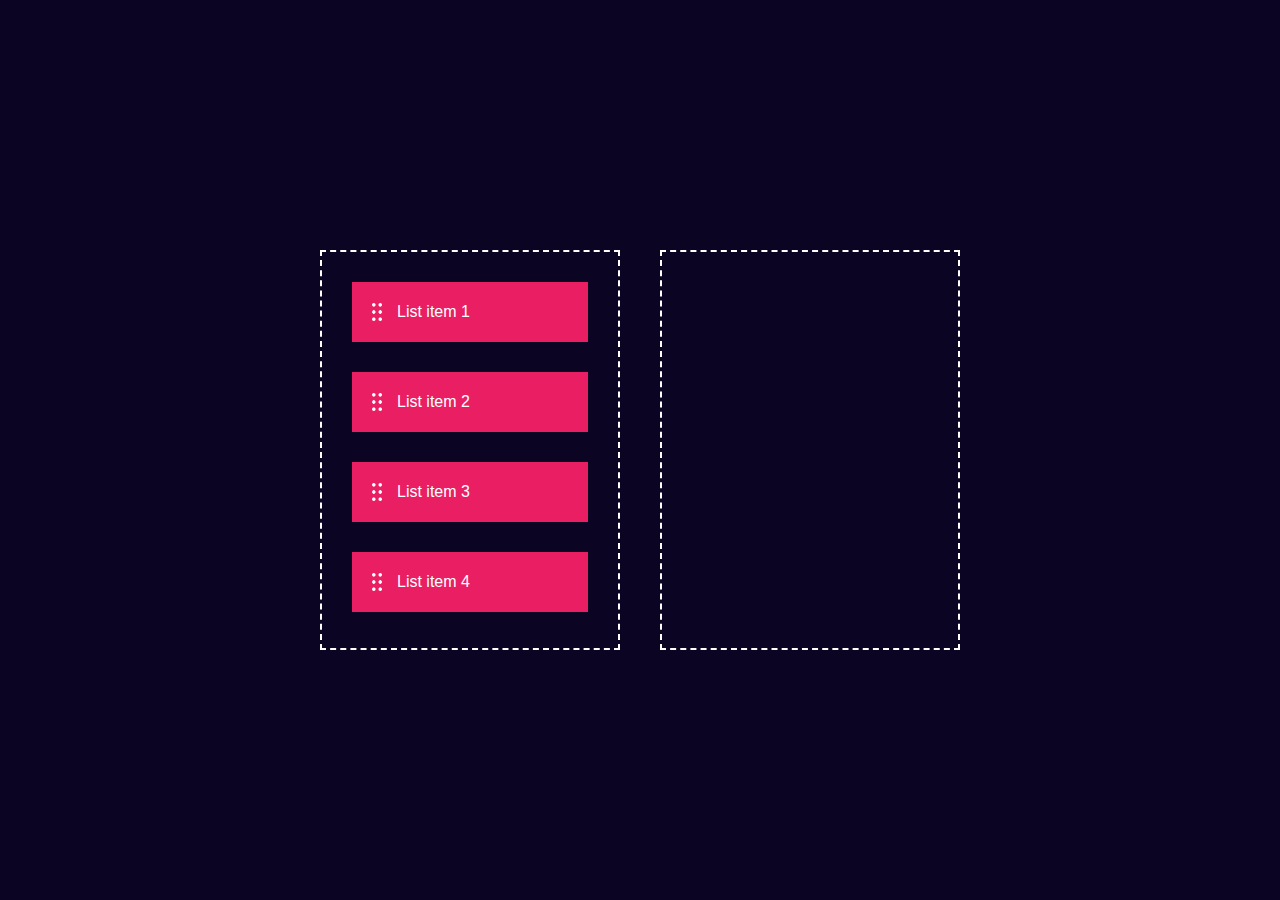
<file: index.html>
<!DOCTYPE html>
<html lang="en">
  <head>
    <meta charset="UTF-8" />
    <meta name="viewport" content="width=device-width, initial-scale=1.0" />
    <title>Drag and adrop features</title>
    <link rel="stylesheet" href="styles.css" />
  </head>
  <body>
    <div class="container">
      <div id="left">
        <div class="list" draggable="true">
          <img src="icon.png" />List item 1
        </div>
        <div class="list" draggable="true">
          <img src="icon.png" />List item 2
        </div>
        <div class="list" draggable="true">
          <img src="icon.png" />List item 3
        </div>
        <div class="list" draggable="true">
          <img src="icon.png" />List item 4
        </div>
      </div>
      <div id="right"></div>
    </div>
    <script>
        let lists = document.getElementsByClassName("list"); // Correct usage of getElementsByClassName
        let rightBox = document.getElementById("right"); // Right box element
        let leftBox = document.getElementById("left"); // Left box element
        
        for (let list of lists) { // Iterate over the elements correctly
          list.addEventListener("dragstart", function (e) {
            let selected = e.target; // Store the dragged element
            
            // Allow dropping into the right box
            rightBox.addEventListener("dragover", function (e) {
              e.preventDefault();
            });
        
            rightBox.addEventListener("drop", function (e) {
              rightBox.appendChild(selected);
              selected = null;
            });
            
            // Allow dropping into the left box (fixed typo here)
            leftBox.addEventListener("dragover", function (e) {
              e.preventDefault();
            });
        
            leftBox.addEventListener("drop", function (e) {
              leftBox.appendChild(selected);
              selected = null;
            });
          })
        }
      </script>
            
  </body>
</html>
</file>
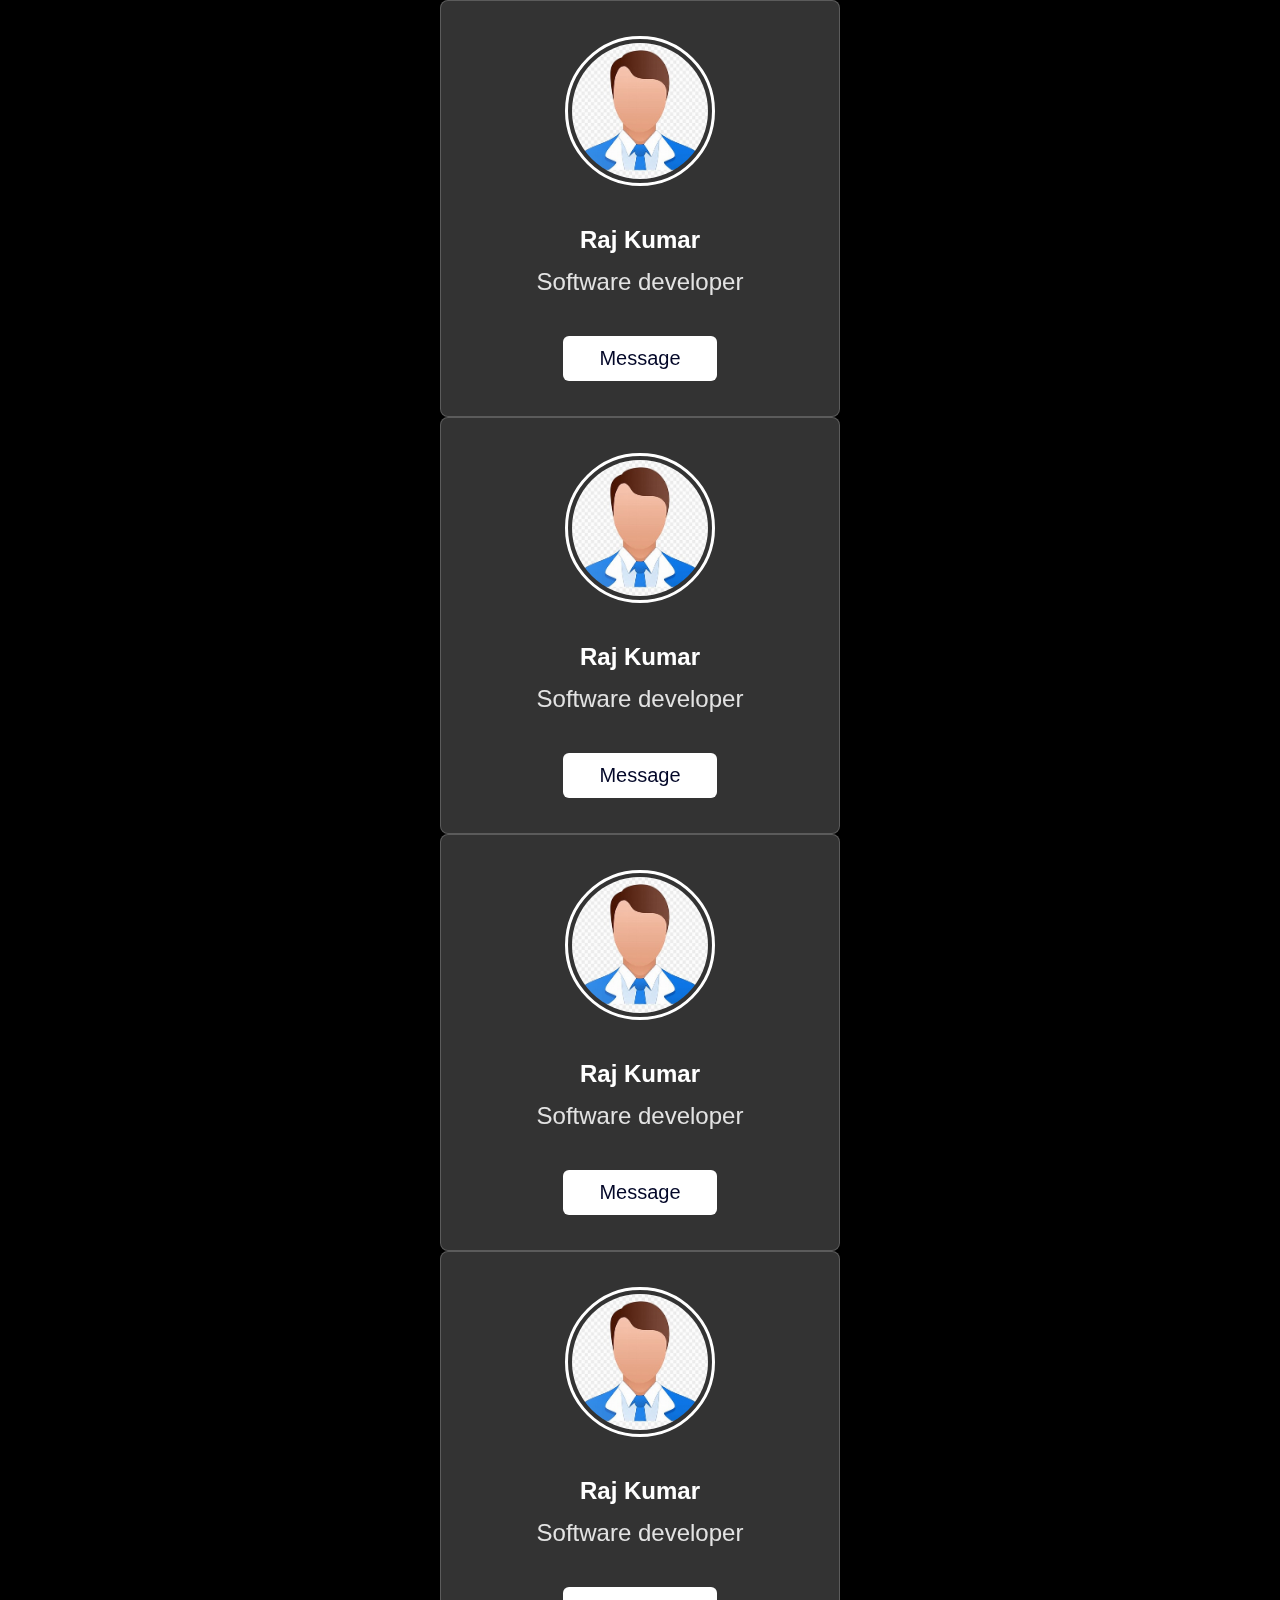
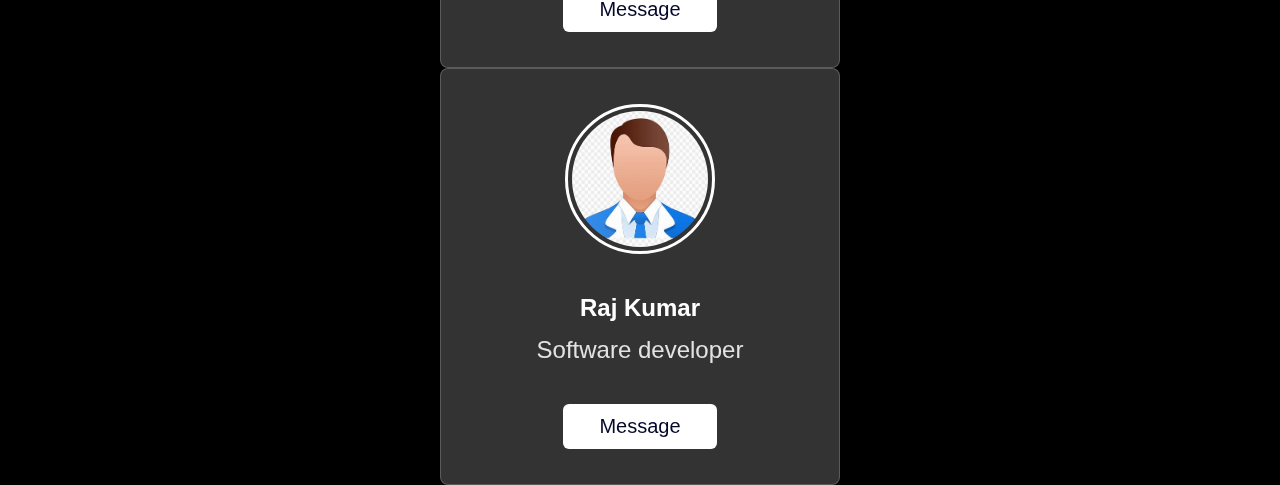
<file: Card-Slider/index.html>
<!DOCTYPE html>
<html lang="en">
<head>
    <meta charset="UTF-8">
    <meta name="viewport" content="width=device-width, initial-scale=1.0">
    <title>Card Slider</title>
    <link rel="stylesheet" href="styles.css">
</head>
<body>
    <div class="container">
        <div class="slider-wrapper">
            <div class="card-list">
                <div class="card-item">
                    <img src="img/user.jpeg" alt="" class="user-image">
                    <h2 class="user-name">
                        Raj Kumar
                    </h2>
                    <p class="user-profession">Software developer</p>
                    <button class="message-button">Message</button>
                </div>

                <div class="card-item">
                    <img src="img/user.jpeg" alt="" class="user-image">
                    <h2 class="user-name">
                        Raj Kumar
                    </h2>
                    <p class="user-profession">Software developer</p>
                    <button class="message-button">Message</button>
                </div>
                <div class="card-item">
                    <img src="img/user.jpeg" alt="" class="user-image">
                    <h2 class="user-name">
                        Raj Kumar
                    </h2>
                    <p class="user-profession">Software developer</p>
                    <button class="message-button">Message</button>
                </div>
                <div class="card-item">
                    <img src="img/user.jpeg" alt="" class="user-image">
                    <h2 class="user-name">
                        Raj Kumar
                    </h2>
                    <p class="user-profession">Software developer</p>
                    <button class="message-button">Message</button>
                </div>
                <div class="card-item">
                    <img src="img/user.jpeg" alt="" class="user-image">
                    <h2 class="user-name">
                        Raj Kumar
                    </h2>
                    <p class="user-profession">Software developer</p>
                    <button class="message-button">Message</button>
                </div>
            </div>
        </div>
    </div>
</body>
</html>
</file>
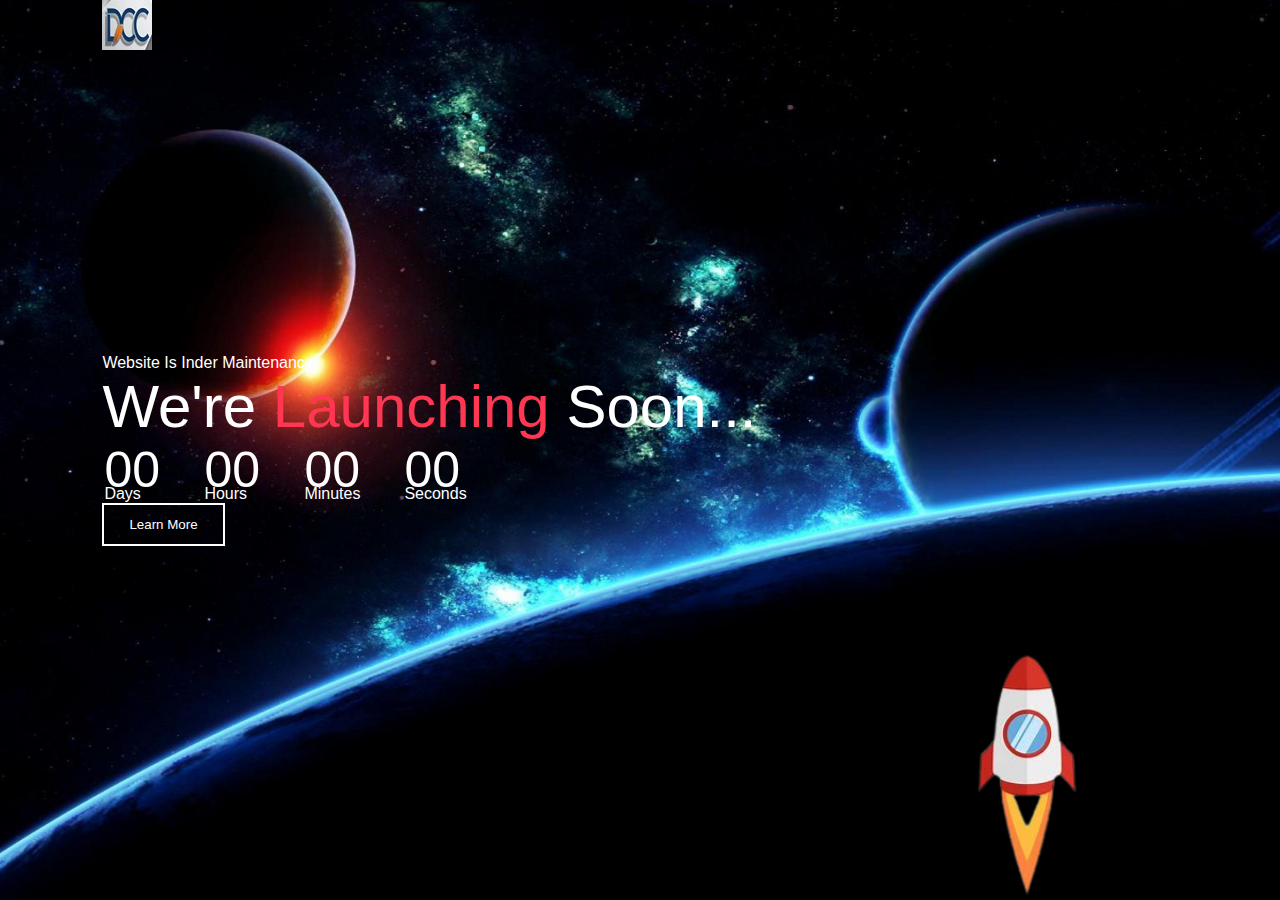
<file: Coming-Soon-Page/index.html>
<!DOCTYPE html>
<html lang="en">
  <head>
    <meta charset="UTF-8" />
    <meta name="viewport" content="width=device-width, initial-scale=1.0" />
    <title>Coming Soon Page</title>
    <link rel="stylesheet" href="styles.css" />
  </head>
  <body>
    <div class="container">
      <img src="img/dcc-logo.jpg" alt="" />
      <div class="content">
        <p>Website Is Inder Maintenance</p>
        <h1>We're <span>Launching </span>Soon...</h1>
        <div class="launch-time">
            <div>
              <p id="days">00</p>
              <span>Days</span>
            </div>
            <div>
              <p id="hours">00</p>
              <span>Hours</span>
            </div>
            <div>
              <p id="minutes">00</p>
              <span>Minutes</span>
            </div>
            <div>
              <p id="seconds">00</p>
              <span>Seconds</span>
            </div>
          </div>
        <button type="button">Learn More</button>
      </div>
      <img src="img/rocket.png" class="rocket" />
    </div>
  </body>
  <script>
    var countDownDate = new Date("mar 5, 2025 00:00:00").getTime();

    var x = setInterval(function () {
      var now = new Date().getTime();
      var distance = countDownDate - now;

      // Calculate days, hours, minutes, and seconds
      var days = Math.floor(distance / (1000 * 60 * 60 * 24));
      var hours = Math.floor(
        (distance % (1000 * 60 * 60 * 24)) / (1000 * 60 * 60)
      );
      var minutes = Math.floor((distance % (1000 * 60 * 60)) / (1000 * 60));
      var seconds = Math.floor((distance % (1000 * 60)) / 1000);

      document.getElementById("days").innerHTML = days;
      document.getElementById("hours").innerHTML = hours;
      document.getElementById("minutes").innerHTML = minutes;
      document.getElementById("seconds").innerHTML = seconds;

      if (distance < 0) {
        clearInterval(x);

        document.getElementById("days").innerHTML = "00";
        document.getElementById("hours").innerHTML = "00";
        document.getElementById("minutes").innerHTML = "00";
        document.getElementById("seconds").innerHTML = "00";
      }
    }, 1000);
  </script>
</html>
</file>
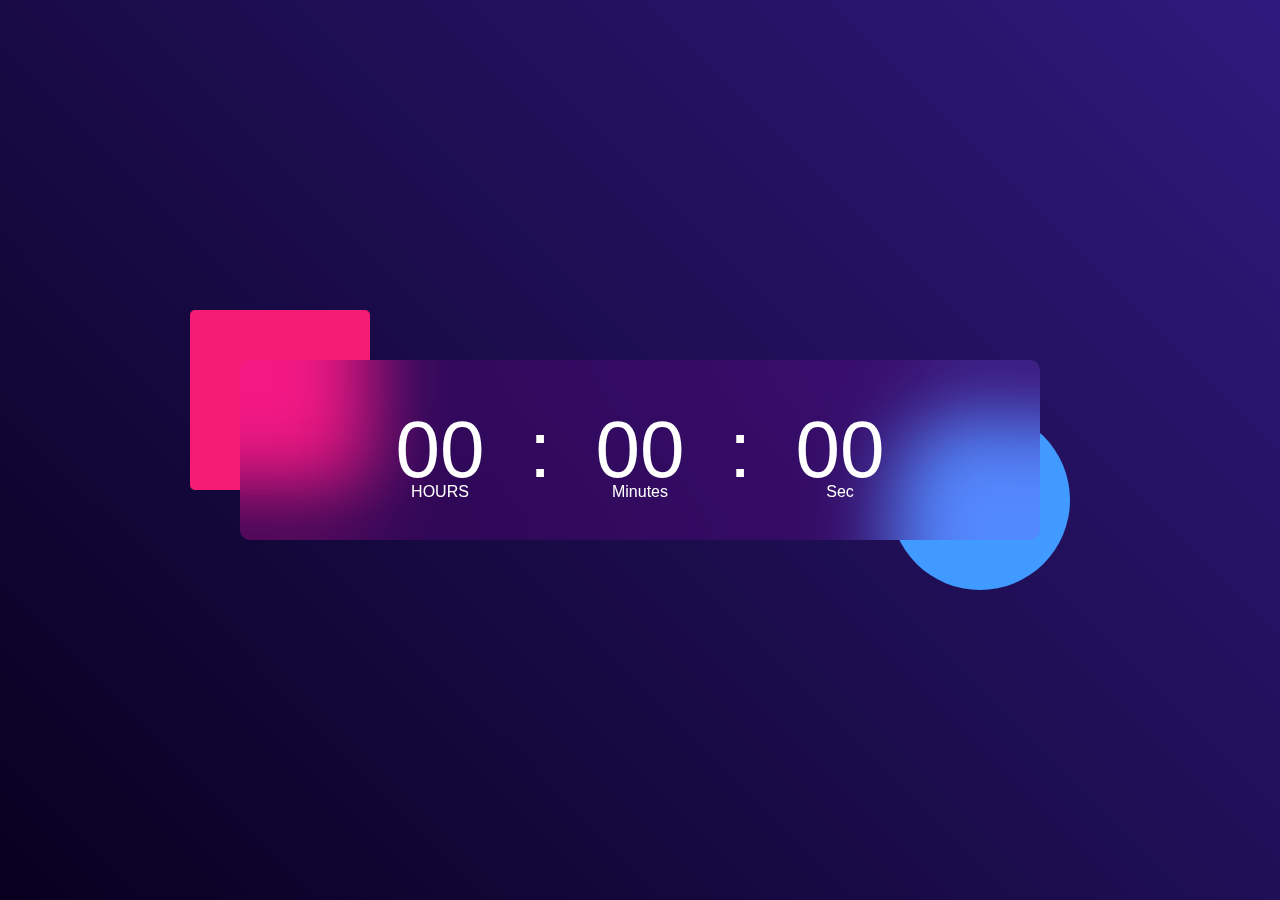
<file: Digital Clock JS/index.html>
<!DOCTYPE html>
<html lang="en">
<head>
    <meta charset="UTF-8">
    <meta name="viewport" content="width=device-width, initial-scale=1.0">
    <title>Digital clock Javascript</title>
    <link rel="stylesheet" href="styles.css">
</head>
<body>
    <div class="hero">
        <div class="container">
            <div class="clock">
                <span id="hrs">00</span>
                <span>:</span>
                <span id="min">00</span>
                <span>:</span>
                <span id="sec">00</span>

            </div>
        </div>
    </div>


    <script>
        let hrs = document.getElementById("hrs");
        let min = document.getElementById("min");
        let sec = document.getElementById("sec");
    
        setInterval(() => {
            let currentTime = new Date();
            hrs.innerHTML = (currentTime.getHours() < 10 ? "0" : "") + currentTime.getHours();
            min.innerHTML = (currentTime.getMinutes() < 10 ? "0" : "") + currentTime.getMinutes();
            sec.innerHTML = (currentTime.getSeconds() < 10 ? "0" : "") + currentTime.getSeconds();
        }, 1000);
    </script>
    
</body>
</html>
</file>
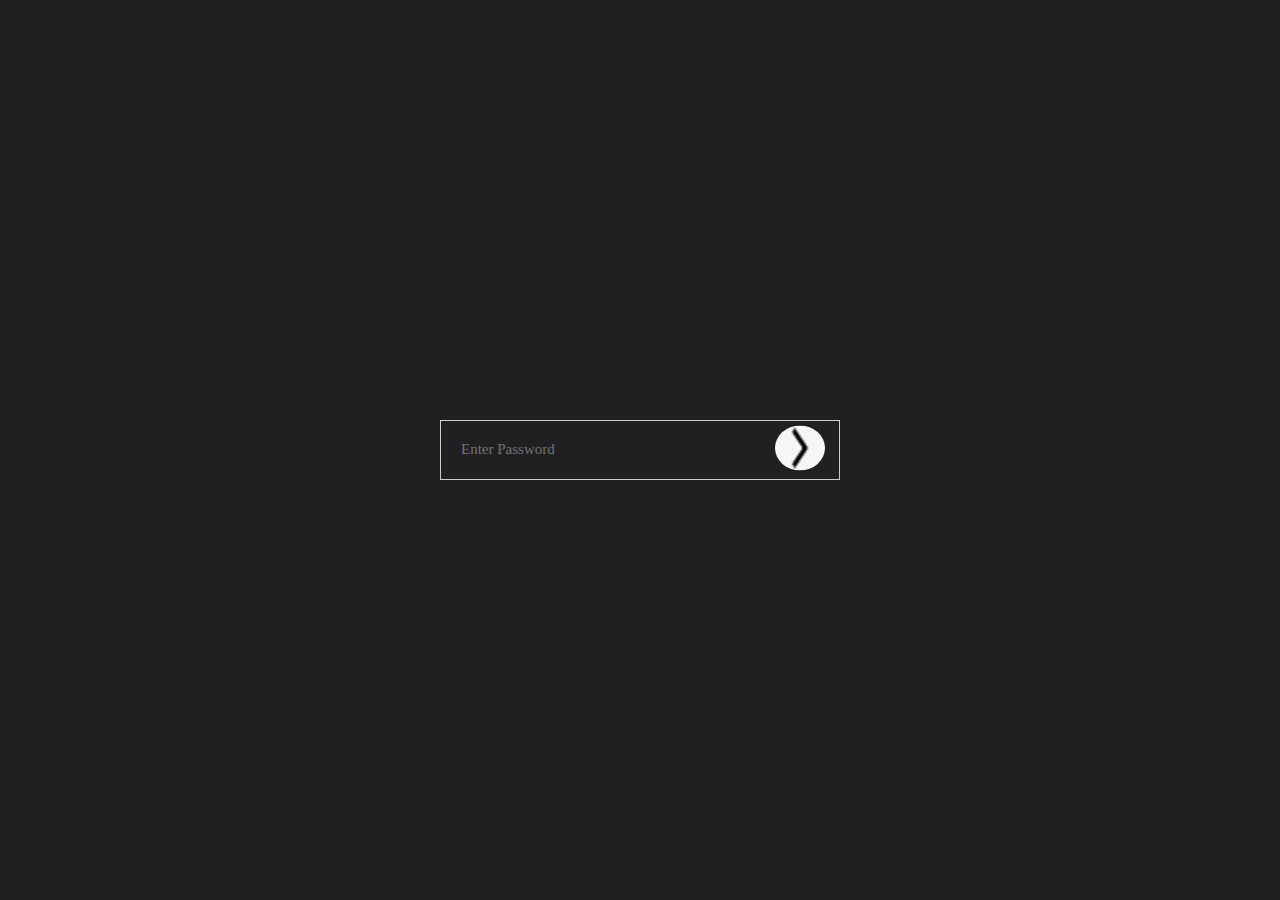
<file: Password-Strength/index.html>
<!DOCTYPE html>
<html lang="en">
  <head>
    <meta charset="UTF-8" />
    <meta name="viewport" content="width=device-width, initial-scale=1.0" />
    <title>Password Strength</title>
    <link rel="stylesheet" href="styles.css" />
    <link rel="stylesheet" href="script.js" />
  </head>
  <body>
    <div class="container">
      <div class="input-box">
        <input type="password" id="password" placeholder="Enter Password" />
        <button type="submit">
          <img src="logo/right_arrow.jpeg" alt="" />
        </button>
        <p id="msg">password is <span id="strength"></span></p>
      </div>
    </div>
  </body>

  <script>
    var pass = document.getElementById("password");
    var msg = document.getElementById("msg");
    var str = document.getElementById("strength");

    pass.addEventListener("input", () => {
      if (pass.value.length > 0) {
        msg.style.display = "block";
      } else {
        msg.style.display = "none";
      }
      if (pass.value.length < 4) {
        str.innerHTML = "weak";

        pass.style.borderColor="#ff5925";
        msg.style.color='#ff5925';

      } else if (pass.value.length >= 4 && pass.value.length < 8) {
        str.innerHTML = "medium";

        pass.style.borderColor="yellow";
        msg.style.color='yellow';
        
      } else if (pass.value.length >= 8) {
        str.innerHTML = "Strong";

        pass.style.borderColor="#26d730";
        msg.style.color="#26d730";
        
      }
    });
  </script>
</html>
</file>
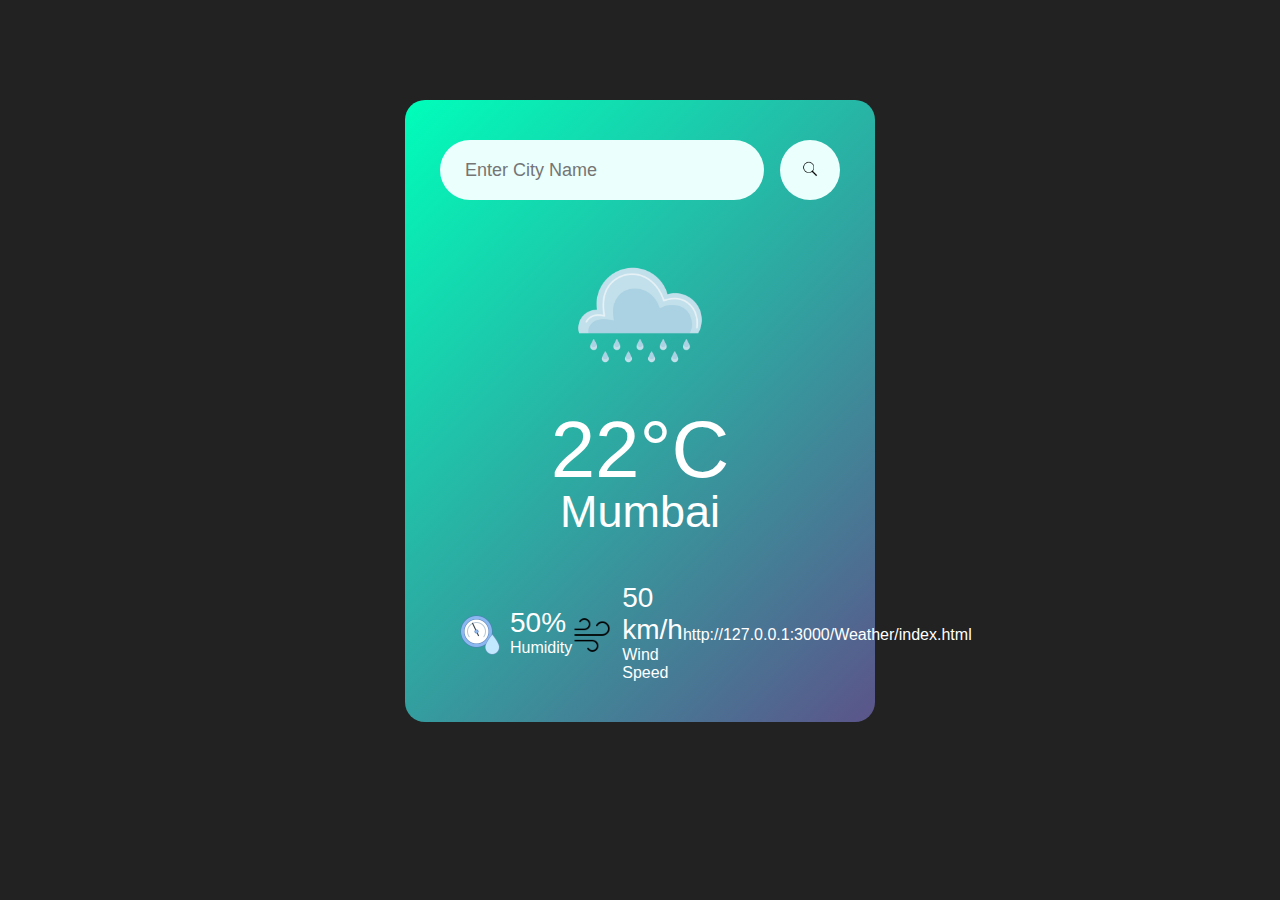
<file: Weather/index.html>
<!DOCTYPE html>
<html lang="en">
<head>
    <meta charset="UTF-8">
    <meta name="viewport" content="width=device-width, initial-scale=1.0">
    <title>Weather App</title>
    <link rel="stylesheet" href="style.css">
</head>
<body>
    <div class="card">
        <div class="search">
            <input type="text" placeholder="Enter City Name" spellcheck="false">
            <button><img src="images/search.png" alt=""></button>
        </div>
        <div class="error" style="display: none;">
            <p>Invalid City Name</p>
        </div>
        <div class="weather">
            <img src="images/rain.png" class="weather-icon">
            <h1 class="temp">22°C</h1>
            <h2 class="city">Mumbai</h2>
            <div class="details">
                <div class="col">
                    <img src="images/humidity.png">
                    <div>
                        <p class="humidity">50%</p>
                        <p>Humidity</p>
                    </div>
                </div>
                <div class="col">      
                    <img src="images/wind.png">
                    <div>
                        <p class="wind">50 km/h</p>
                        <p>Wind Speed</p>
                    </div>http://127.0.0.1:3000/Weather/index.html
                </div>
            </div>
        </div>
    </div>

    <script>
        const apiKey = "0a68cb5b248cae2d00874275a65b2deb";  // Replace with your actual API key
        const apiUrl = "https://api.openweathermap.org/data/2.5/weather?units=metric&q=";

        const searchBox = document.querySelector(".search input");
        const searchBtn = document.querySelector(".search button");
        const weatherIcon = document.querySelector(".weather-icon");

        async function checkWeather(city) {
            try {
                const response = await fetch(`${apiUrl}${city}&appid=${apiKey}`);

                // Handle invalid city case
                if (response.status == 404) {
                    document.querySelector(".error").style.display = "block";
                    document.querySelector(".weather").style.display = "none";
                } else {
                    const data = await response.json();

                    // Hide error if valid data is fetched
                    document.querySelector(".error").style.display = "none";
                    document.querySelector(".weather").style.display = "block";

                    document.querySelector(".city").innerHTML = data.name;
                    document.querySelector(".temp").innerHTML = Math.round(data.main.temp) + "°C";
                    document.querySelector(".humidity").innerHTML = data.main.humidity + "%";
                    document.querySelector(".wind").innerHTML = data.wind.speed + " km/h";

                    // Weather condition icon update
                    if (data.weather[0].main == "Clouds") {
                        weatherIcon.src = "images/cloud.png";
                    } else if (data.weather[0].main == "Clear") {
                        weatherIcon.src = "images/day.png";
                    } else if (data.weather[0].main == "Rain") {
                        weatherIcon.src = "images/rain.png";
                    } else if (data.weather[0].main == "Drizzle") {
                        weatherIcon.src = "images/drizzle.png";
                    } else if (data.weather[0].main == "Mist") {
                        weatherIcon.src = "images/mist.png";
                    }
                }
            } catch (error) {
                console.error("Error fetching weather data:", error);
            }
        }

        searchBtn.addEventListener("click", () => {
            checkWeather(searchBox.value);
        });
    </script>
</body>
</html>
</file>
<file: styles.css>
*{
    margin: 0;
    padding: 0;
    font-family: 'poppins',sans-serif;
    box-sizing: border-box;
}

.container{
    width: 100%;
    min-height: 100vh;
    background: #0b0423;
    display: flex;
    align-items: center;
    justify-content: center;

}
#left, #right{
    width: 300px;
    min-height: 400px;
    margin: 20px;
    border: 20px;
    border: 2px dashed #fff;
}
.list{
    background: #e91e63;
    height: 60px;
    margin: 30px;
    color: #fff;
    display: flex;
    align-items: center;
    cursor: grab;
}
.list img{
    width: 10px;
    margin: 15px;
    margin-left: 20px;
}
</file>
<file: Card-Slider/styles.css>
*{
    margin: 0;
    padding: 0;
    box-sizing: border-box;
    font-family: 'Gill Sans', 'Gill Sans MT', Calibri, 'Trebuchet MS', sans-serif;
}
body{
    background: #000;
    display: flex;
    align-items: center;
    justify-content: center;
    min-height: 100vh;
}
.card-list .card-item{
    color: #fff;
    width: 400px;
    padding: 35px;
    display: flex;
    flex-direction: column;
    align-items: center;
    justify-content: center;
    border-radius: 8px;
    background: rgba(255, 255, 255, 0.2);
    border: 1px solid rgba(255, 255, 255, 0.2);
    backdrop-filter: blur(30px);
}

.card-list .card-item .user-image{
    width: 150px;
    height: 150px;
    border-radius: 50%;
    margin-bottom: 40px;
    border: 3px solid #fff;
    padding: 4px;
}
.card-list .card-item .user-profession{
    font-size: 1.5rem;
    color: #e3e3e3;
    font-weight: 500;
    margin: 14px 0 40px;
}

.card-list .card-item .message-button{
    font-size: 1.25rem;
    padding: 10px 35px;
    color: #030728;
    border-radius: 6px;
    font-weight: 500;
    cursor: pointer;
    background: #fff;
    border: 1px solid transparent;
    transition: 0.2s ease;

}
</file>
<file: Coming-Soon-Page/styles.css>
*{
    margin: 0;
    padding: 0;
    font-family: 'Lucida Sans', 'Lucida Sans Regular', 'Lucida Grande', 'Lucida Sans Unicode', Geneva, Verdana, sans-serif;
    box-sizing: border-box;
}
.container{
    width: 100vw;
    height: 100vh;
    background-image:url(img/45405.jpg) ;
    background-position: center;
    background-size: cover;
    padding: 0 8%;
    position: relative;
}
.logo{
    width: 120px;
    padding: 20px 0;
    cursor: pointer;    
}
.content{
    top: 50%;
    position: absolute;
    transform: translateY(-50%);
    color: #fff;
}
.content h1{    
        font-size: 60px;
        font-weight: 500;
     
}
.content h1 span{
    color: #ff3753;
}
.content button{
    background: transparent;
    border: 2px solid #fff;
    outline: none;
    padding: 12px 25px;
    color: #fff;
}
.launch-time{
    display: flex;
    margin-left: 2px;
}
.launch-time div{
    flex-basis:100px;
}
.launch-time div p{
    font-size: 50px;
    margin-bottom: -14px;
}.rocket {
    width: 250px;
    position: absolute;
    right: 10%;
    bottom: 0;
    animation: rocket 4s linear infinite;
}

@keyframes rocket {
    0% {
        bottom: 0%;
        opacity: 0;
    }
    100% {
        bottom: 105%;
        opacity: 1;
    }
}
</file>
<file: Digital Clock JS/styles.css>
*{
    margin: 0;
    padding: 0;
    font-family: 'pooins',sans-serif;
    box-sizing: border-box;
}
.hero{
    width: 100%;
    min-height: 100vh;
    background: linear-gradient(45deg, #08001f, #30197d);
    color: #fff;    
    position: relative;
}
.container{
    width: 800px;
    height: 180px;
    position: absolute;
    top: 50%;
    left: 50%;
    transform: translate(-50%,-50%);
}
.clock{
    width: 100%;
    height: 100%;
    background: rgba(235, 0, 255, 0.11);
    border-radius: 10px;
    display: flex;
    align-items: center;
    justify-content: center;
    backdrop-filter: blur(40px);
}
.container::before{
    content: '';
    width: 180px;
    height: 180px;
    background: #f41b75;
    border-radius: 5px;
    position: absolute;
    left: -50px;
    top: -50px;
    z-index: -1;
}


.container::after{
    content: '';
    width: 180px;
    height: 180px;
    background: #419aff;
    border-radius: 50%;
    position: absolute;
    right: -30px;
    bottom: -50px;
    z-index: -1;
}
.clock span{
    font-size: 80px;
    width: 100px;
    display: inline-block;
    text-align: center;
    position: relative;
}
.clock span::after{
    
    font-size: 16px;
    position: absolute;
    bottom: -5px;
    left: 50%;
    transform: translateX(-50%);
}

#hrs::after{
    content: 'HOURS';
}

#min::after{
    content: 'Minutes';
}

#sec::after{
    content: 'Sec';
}
</file>
<file: Password-Strength/styles.css>
*{
    margin: 0;
    padding: 0;
    font-family: Georgia, 'Times New Roman', Times, serif;
    box-sizing: border-box;
}
.container{
    height: 100vh;
    width: 100%;
    background: #201f21;
    display: flex;
    align-items: center;
    justify-content: center;
}
.input-box{
    width: 400px;
    max-width: 90%;
    position: relative;    
}
.input-box input{
    width: 100%;
    height: 60px;
    padding: 0 20px;
    border: 1px solid #CCC;
    outline: none;
    color: #fff;
    background: transparent;
}
button{
    background: transparent;
    border: 0;
    outline: none;
    border-radius: 50%;
    cursor: pointer;
    position: absolute;
    top: 50%;
    transform: translateY(-50%);
    right: 15px;
}
button img{
    width: 50px;
    height: 45px;
    border-radius: 50%;
    
}
#msg{
    position: absolute;
    bottom: -30px;
    color: #fff;
    font-size: 15px;
    display: none;
}
::placeholder{
    font-size: 15px;
}
</file>
<file: Weather/style.css>
*{
    margin: 0;
    padding: 0;
    font-family: 'poppins',sans-serif;
    box-sizing: border-box;
}
body{
    background: #222;
}
.card{
    width: 90%;
    max-width: 470px;
    background: linear-gradient(135deg, #00feba,#5b548a);
    color: #fff;
    margin: 100px auto 0;
    border-radius: 20px;
    padding: 40px 35px;
    text-align: center;

}
.search{
    width: 100%;
    display: flex;
    align-items: center;
    justify-content: space-between;

}

.search input{
    border: 0;
    outline: 0;
    background: #ebfffc;
    color: #555;
    padding: 10px 25px;
    height: 60px;
    border-radius: 30px;
    flex: 1;
    margin-right: 16px;
    font-size: 18px;
}
.search button{
    border: 0;
    outline: 0;
    background: #ebfffc;
    border-radius: 50%;
    width: 60px;
    height: 60px;
    cursor: pointer;
}

.search img{
    width: 16px;
}

.weather-icon{
    width: 170px;
    margin-top: 30px;    
}
.weather h1{
    font-size: 80px;
    font-weight: 500;    
}


.weather h2{
    font-size: 45px;
    font-weight: 400;    
    margin-top: -10px;
}
.details{
    display: flex;
    align-items: center;
    justify-content: space-between;
    padding: 0 20px;
    margin-top: 50px;
}
.col{
    display: flex;
    align-items: center;
    text-align: center;
    text-align: left;
}

.col img{
    width: 40px;
    margin-right: 10px;
}

.humidity, .wind{
    font-size: 28px;
    margin-top: -6px;
}
/* 
.weather{
    display: none;
} */
 .error{
    text-align: left;
    font-size: 10px;
    font-size:14px;
    margin-top: 10px;
    color: red;
    display: none;
 }
</file>
